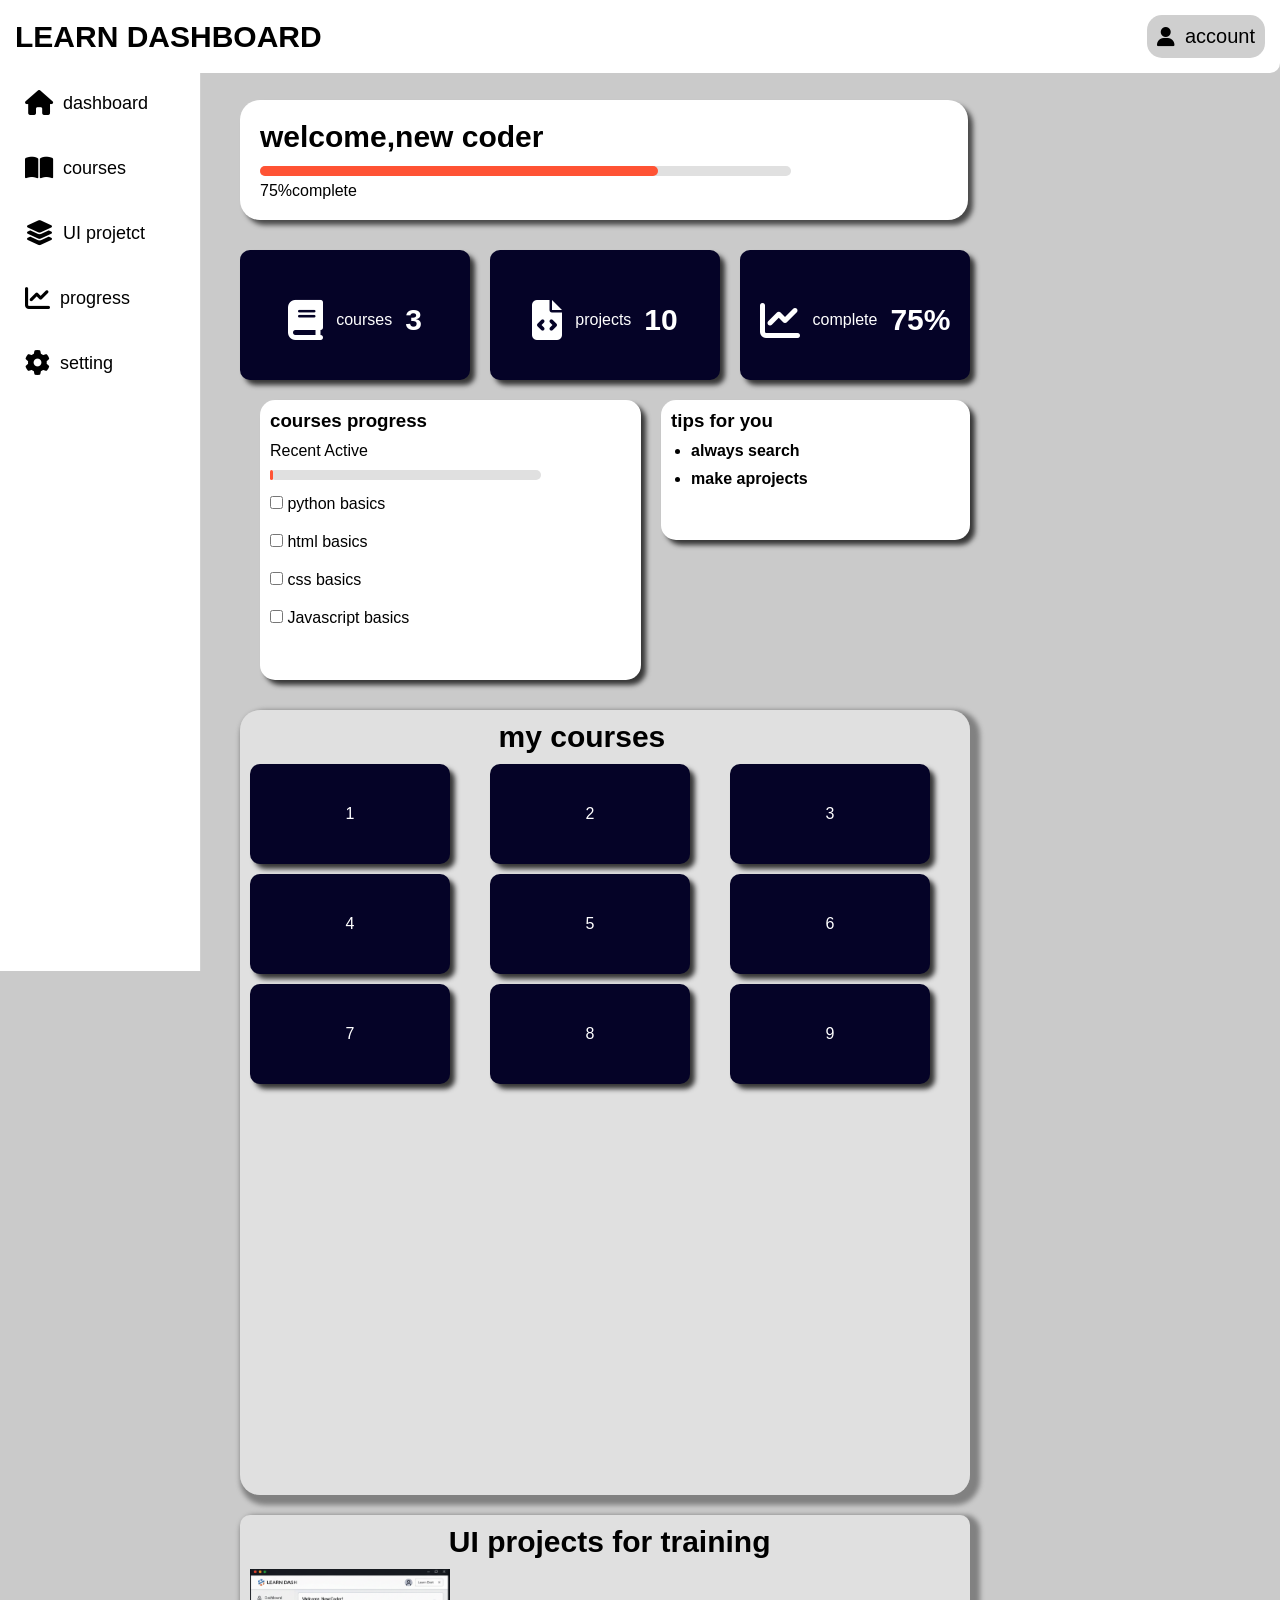
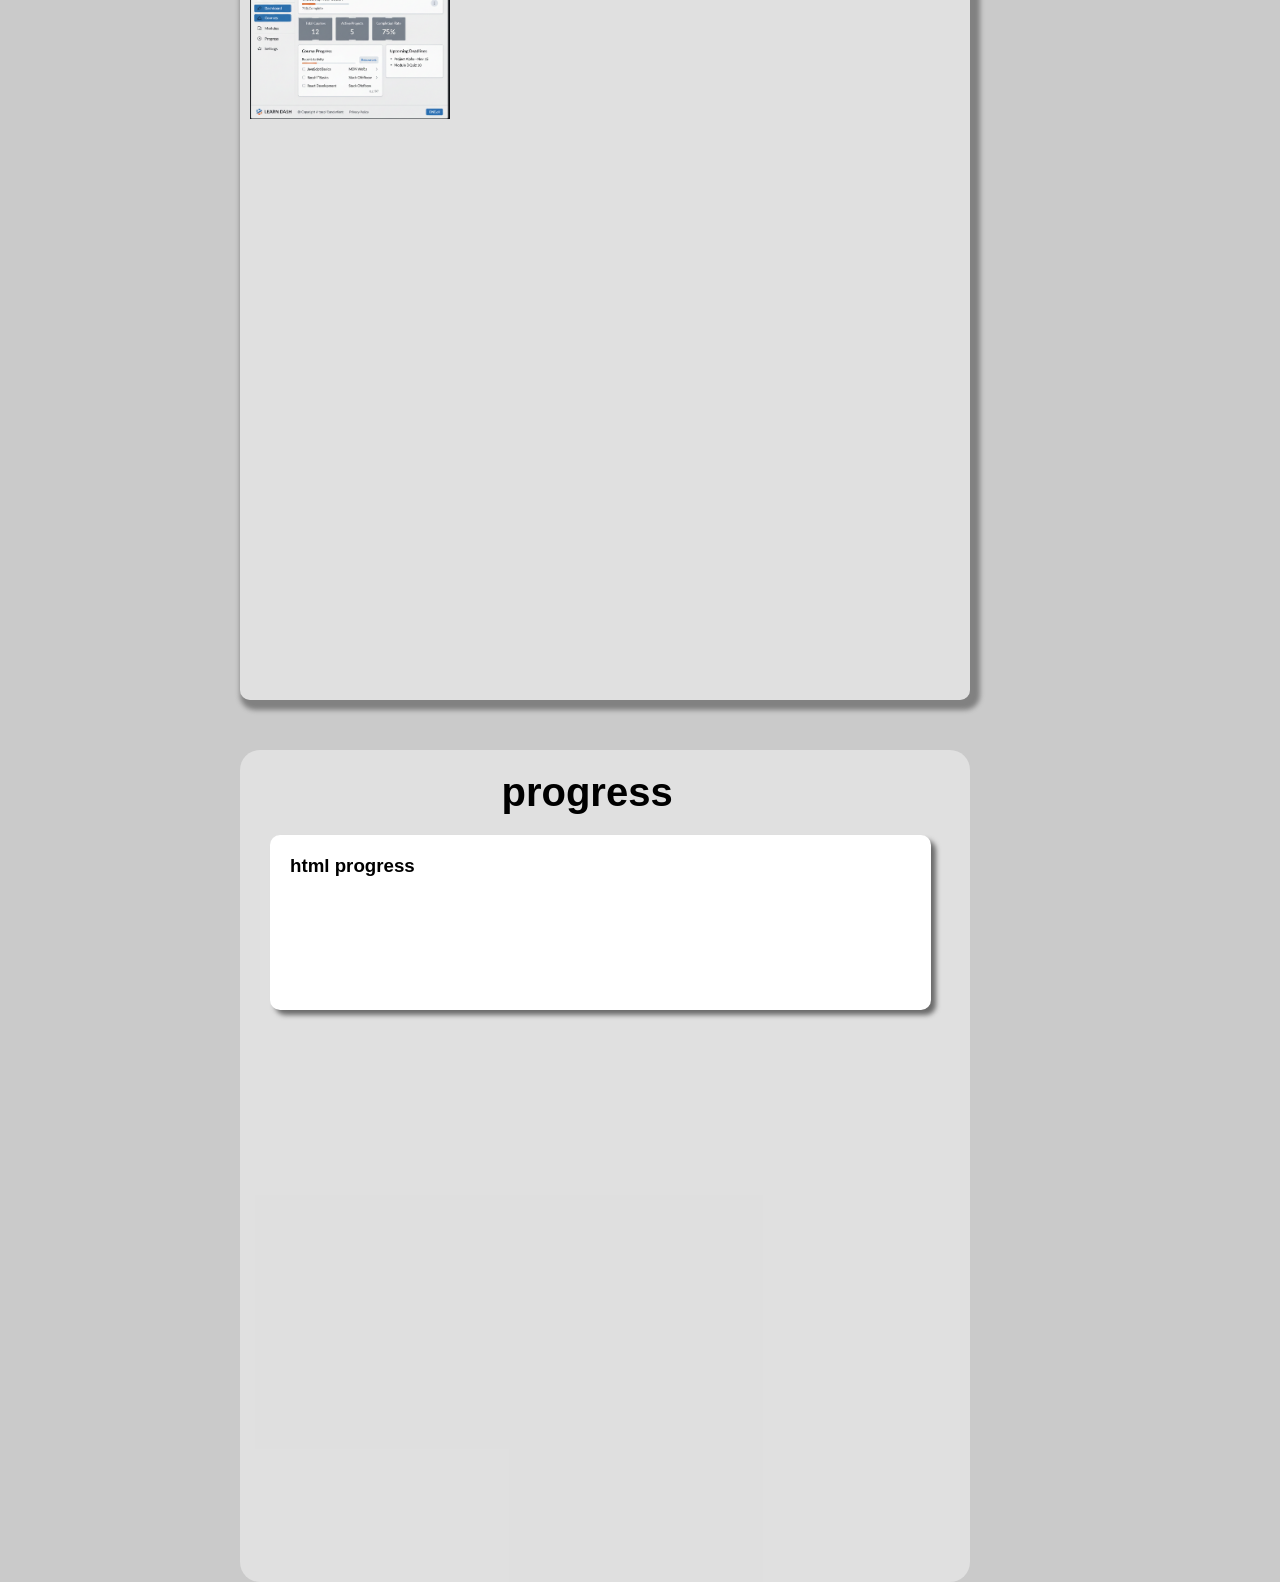
<file: index.html>
<!DOCTYPE html>
<html lang="en">

<head>
    <meta charset="UTF-8">
    <meta name="viewport" content="width=device-width, initial-scale=1.0">
    <link rel="stylesheet" href="style.css">
    <link rel="stylesheet" href="https://cdnjs.cloudflare.com/ajax/libs/font-awesome/6.5.0/css/all.min.css">
    <title>laerndashbord</title>
</head>

<body>
    <!-- nav bar -->
    <header>
        <h2>LEARN DASHBOARD</h2>
        <a class="account" href="#">
            <i class="fas fa-user"></i>
            <p>account</p>
        </a>
    </header>
    <!-- side bar -->
    <div class="content">
        <ul class="side-bar">
            <li>
                <a href="#">
                    <i class="fas fa-home"></i>
                    <p>dashboard</p>
                </a>
            </li>

            <li>
                <a href="#courses">
                    <i class="fas fa-book-open"></i>
                    <p>courses</p>
                </a>
            </li>

            <li>
                <a href="#projects">
                    <i class="fas fa-layer-group"></i>
                    <p> UI projetct</p>
                </a>
            </li>

            <li>
                <a href="#progress">
                    <i class="fas fa-chart-line"></i>
                    <p>progress</p>
                </a>
            </li>

            <li>
                <a href="#">
                    <i class="fas fa-gear"></i>
                    <p>setting</p>
                </a>
            </li>
        </ul>


        <div class="main-continer">
            <!-- complete -->

            <div class="complete">

                <h3>welcome,new coder</h3>

                <div class="progress">
                    <div class="continer">
                        <div class="progess-bar"></div>
                    </div>
                    <p>75%complete</p>
                </div>

            </div>


            <!-- cards -->
            <div class="cards">

                <div class="date">
                    <div class="box">
                        <i class="fas fa-book" id="user-icon"></i>
                        <p class="user">courses</p>
                        <span>3</span>
                    </div>
                </div>

                <div class="date">
                    <div class="box">
                        <i class="fas fa-file-code" id="user-icon"></i>
                        <p class="user">projects</p>
                        <span>10</span>
                    </div>
                </div>

                <div class="date">
                    <div class="box">
                        <i class="fas fa-chart-line" id="user-icon"></i>
                        <p class="user">complete</p>
                        <span>75%</span>
                    </div>
                </div>

            </div>


            <!-- cuorses progress -->
            <div class="courses-progress">
                <div class="check">

                    <h3>courses progress</h3>
                    <p>Recent Active</p>
                    <div class="continer">
                        <div class="progess-bar-courses" id="progressBar"></div>
                    </div>

                    <input type="checkbox" id="python" class="course-check">
                    <label for="#html">python basics</label>
                    <br>
                    <input type="checkbox" id="html" class="course-check">
                    <label for="#html">html basics</label>
                    <br>
                    <input type="checkbox" id="css" class="course-check">
                    <label for="#html">css basics</label>
                    <br>
                    <input type="checkbox" id="js" class="course-check" >
                    <label for="#html">Javascript basics</label>
                </div>


                <!-- teps -->
                <div class="teps">
                    <h3>tips for you</h3>
                    <ul class="tep">
                        <li>always search</li>
                        <li>make aprojects</li>
                    </ul>
                </div>
            </div>
            <section class="courses" id="courses">
                <h3>my courses</h3>
                <div class="grid">
                    <div class="course">1</div>
                    <div class="course">2</div>
                    <div class="course">3</div>
                    <div class="course">4</div>
                    <div class="course">5</div>
                    <div class="course">6</div>
                    <div class="course">7</div>
                    <div class="course">8</div>
                    <div class="course">9</div>
                </div>
            </section>

            <section class="projects" id="projects">
                
                <h3>UI projects for training</h3>
                
                <div class="project1"></div>
               
                <div class="grid">
                    <div class="project" id="project"><img src="learn-dashbaord.png"></div>
                </div>
            
            </section>

            <section class="progress-courses-bars">
                <h2>progress</h2>
                <div class="html-progress"><h3>html progress</h3></div>
            </section>
        </div>







        <script src="main-dash.js"></script>
</body>


</html>
</file>
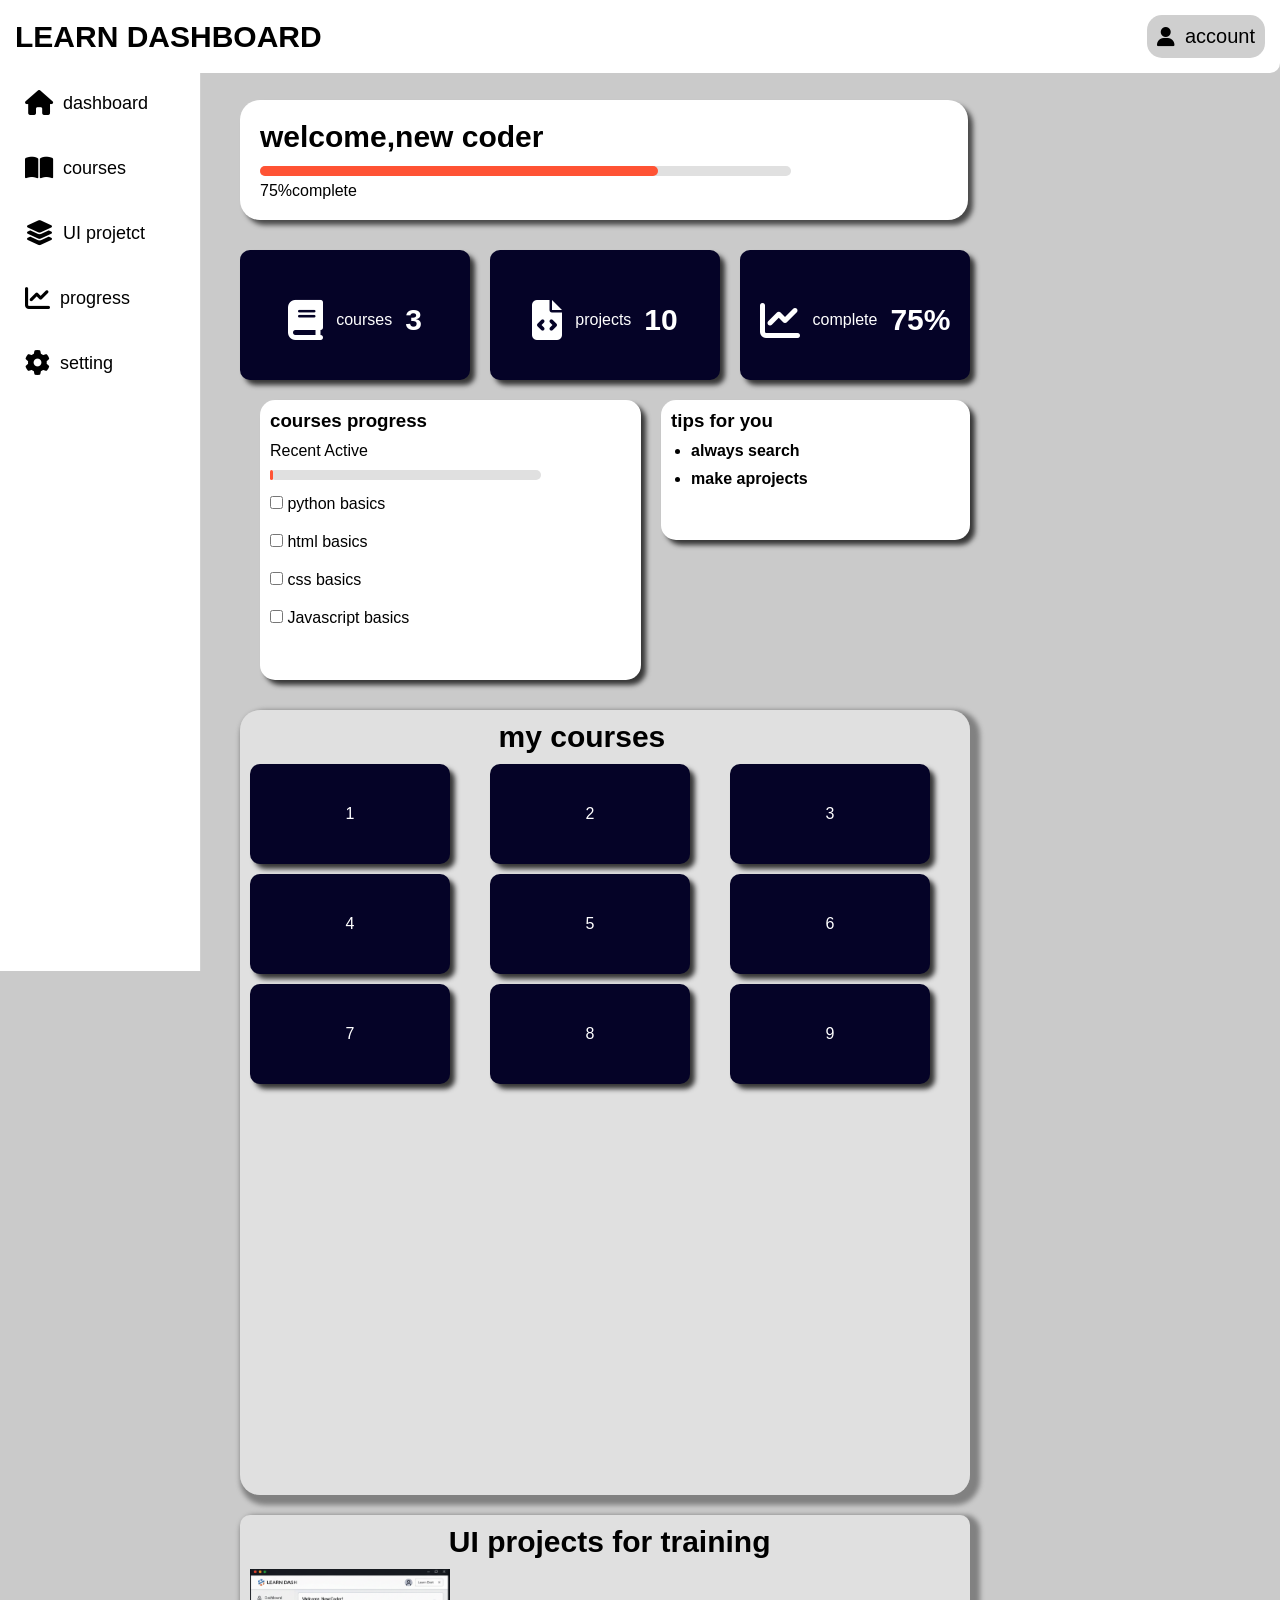
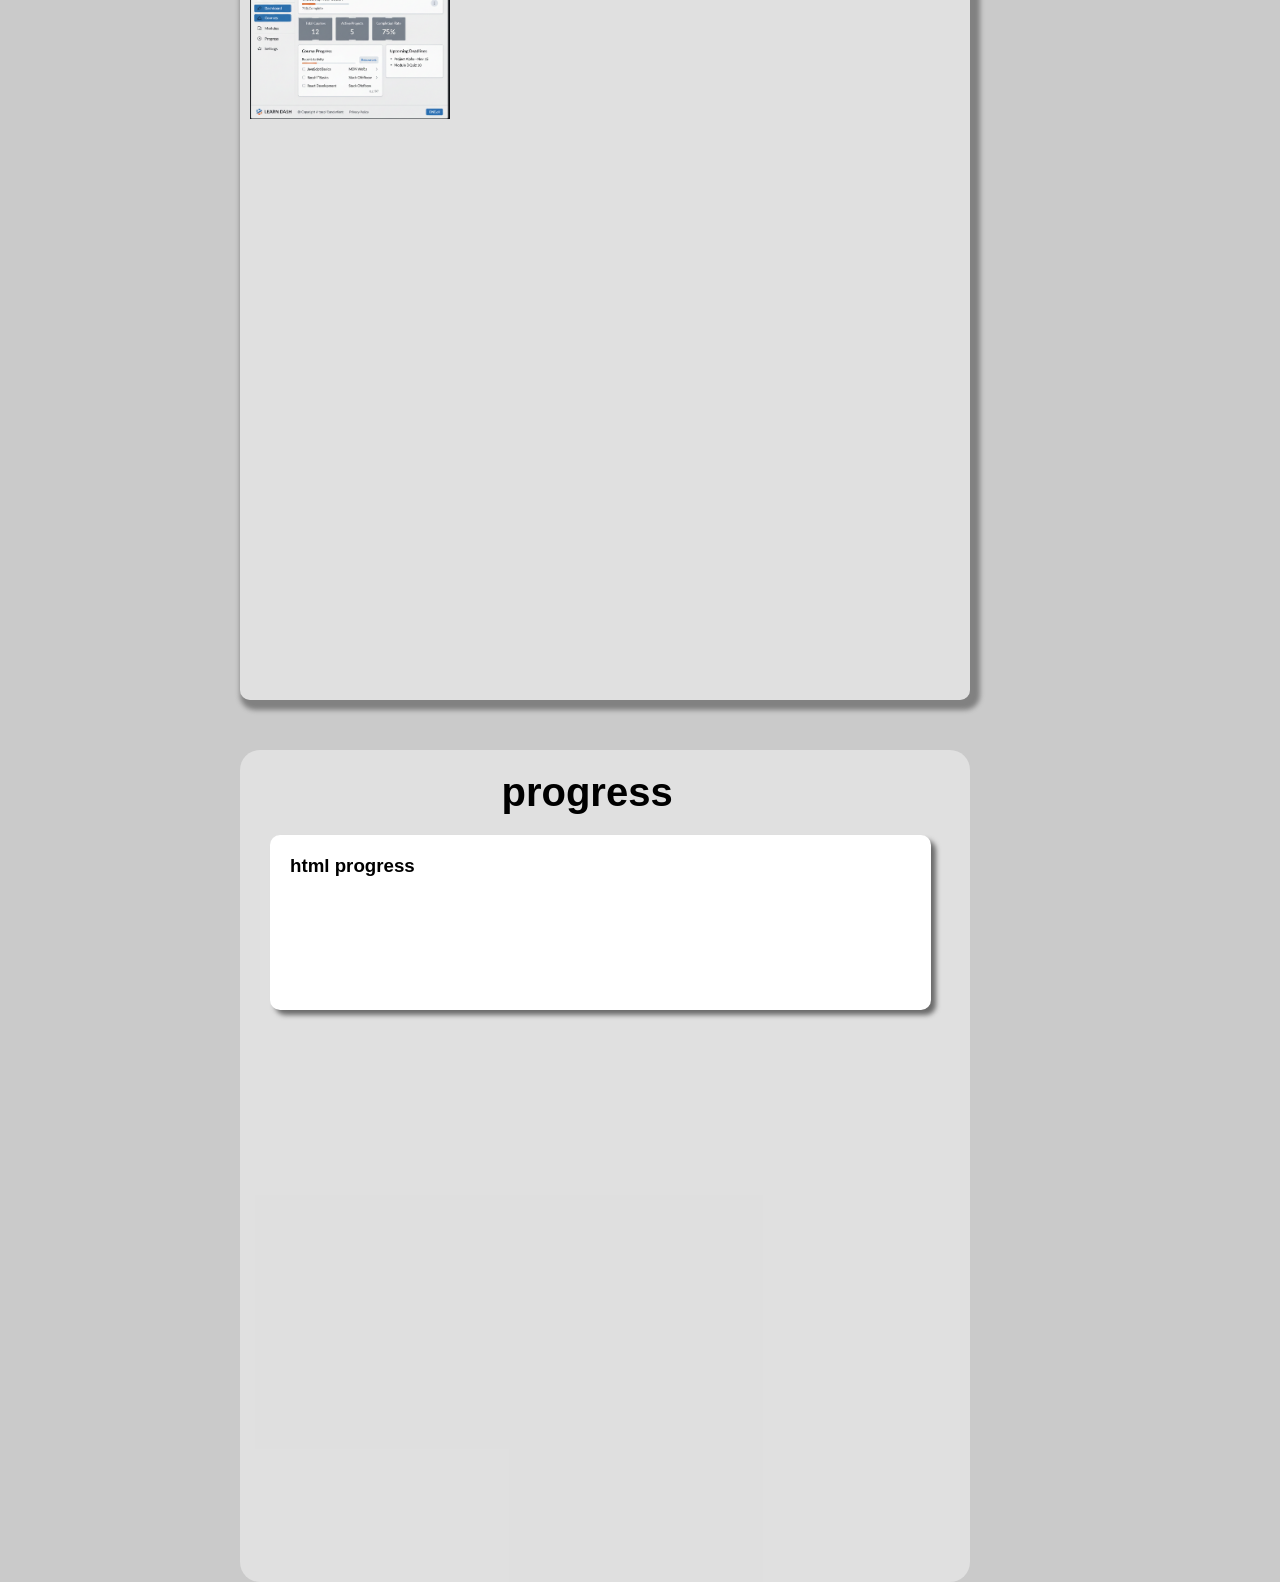
<file: dashboard.html>
<!DOCTYPE html>
<html lang="en">

<head>
    <meta charset="UTF-8">
    <meta name="viewport" content="width=device-width, initial-scale=1.0">
    <link rel="stylesheet" href="style-dashboard.css">
    <link rel="stylesheet" href="https://cdnjs.cloudflare.com/ajax/libs/font-awesome/6.5.0/css/all.min.css">
    <title>laerndashbord</title>
</head>

<body>
    <!-- nav bar -->
    <header>
        <h2>LEARN DASHBOARD</h2>
        <a class="account" href="#">
            <i class="fas fa-user"></i>
            <p>account</p>
        </a>
    </header>
    <!-- side bar -->
    <div class="content">
        <ul class="side-bar">
            <li>
                <a href="#">
                    <i class="fas fa-home"></i>
                    <p>dashboard</p>
                </a>
            </li>

            <li>
                <a href="#courses">
                    <i class="fas fa-book-open"></i>
                    <p>courses</p>
                </a>
            </li>

            <li>
                <a href="#projects">
                    <i class="fas fa-layer-group"></i>
                    <p> UI projetct</p>
                </a>
            </li>

            <li>
                <a href="#progress">
                    <i class="fas fa-chart-line"></i>
                    <p>progress</p>
                </a>
            </li>

            <li>
                <a href="#">
                    <i class="fas fa-gear"></i>
                    <p>setting</p>
                </a>
            </li>
        </ul>


        <div class="main-continer">
            <!-- complete -->

            <div class="complete">

                <h3>welcome,new coder</h3>

                <div class="progress">
                    <div class="continer">
                        <div class="progess-bar"></div>
                    </div>
                    <p>75%complete</p>
                </div>

            </div>


            <!-- cards -->
            <div class="cards">

                <div class="date">
                    <div class="box">
                        <i class="fas fa-book" id="user-icon"></i>
                        <p class="user">courses</p>
                        <span>3</span>
                    </div>
                </div>

                <div class="date">
                    <div class="box">
                        <i class="fas fa-file-code" id="user-icon"></i>
                        <p class="user">projects</p>
                        <span>10</span>
                    </div>
                </div>

                <div class="date">
                    <div class="box">
                        <i class="fas fa-chart-line" id="user-icon"></i>
                        <p class="user">complete</p>
                        <span>75%</span>
                    </div>
                </div>

            </div>


            <!-- cuorses progress -->
            <div class="courses-progress">
                <div class="check">

                    <h3>courses progress</h3>
                    <p>Recent Active</p>
                    <div class="continer">
                        <div class="progess-bar-courses" id="progressBar"></div>
                    </div>

                    <input type="checkbox" id="python" class="course-check">
                    <label for="#html">python basics</label>
                    <br>
                    <input type="checkbox" id="html" class="course-check">
                    <label for="#html">html basics</label>
                    <br>
                    <input type="checkbox" id="css" class="course-check">
                    <label for="#html">css basics</label>
                    <br>
                    <input type="checkbox" id="js" class="course-check" >
                    <label for="#html">Javascript basics</label>
                </div>


                <!-- teps -->
                <div class="teps">
                    <h3>tips for you</h3>
                    <ul class="tep">
                        <li>always search</li>
                        <li>make aprojects</li>
                    </ul>
                </div>
            </div>
            <section class="courses" id="courses">
                <h3>my courses</h3>
                <div class="grid">
                    <div class="course">1</div>
                    <div class="course">2</div>
                    <div class="course">3</div>
                    <div class="course">4</div>
                    <div class="course">5</div>
                    <div class="course">6</div>
                    <div class="course">7</div>
                    <div class="course">8</div>
                    <div class="course">9</div>
                </div>
            </section>

            <section class="projects" id="projects">
                
                <h3>UI projects for training</h3>
                
                <div class="project1"></div>
               
                <div class="grid">
                    <div class="project" id="project"><img src="learn-dashbaord.png"></div>
                </div>
            
            </section>

            <section class="progress-courses-bars">
                <h2>progress</h2>
                <div class="html-progress"><h3>html progress</h3></div>
            </section>
        </div>







        <script src="main-dash.js"></script>
</body>

</html>
</file>
<file: style.css>
*{
    padding: 0;
    margin: 0;
    font-family: sans-serif;
}

body{
    background-color: rgb(202, 202, 202);
}

/* nav bar start*/
header{
    display: flex;
    align-items: center;
    justify-content: space-between;
    padding: 15px;
    background-color: white;
    border-bottom-right-radius: 10px;
    font-size: 20px;
    font-weight: 400;
    position: fixed;
    right: 0;
    left: 0;
    top: 0;
    z-index: 1;
}

.account{
    display: flex;
    align-items: center;
    gap: 10px;
    background-color: rgb(207, 207, 207);
    padding: 10px;
    border-radius: 15px;
    text-decoration: none;
    color: black;
}
/* nav bar end */

/* side bar start */
.side-bar{
    background-color: rgb(255, 255, 255);
    width: 200px;
    min-height: 100vh;
    border-right: rgb(209, 209, 209) solid 1px;
    border-top: rgb(209, 209, 209) solid 1px;
    position: fixed;
    margin-top: 70px;
}

.side-bar li a {
    display: flex;
    align-items: center;
    gap: 10px;
    text-decoration: none;
    color: rgb(0, 0, 0);
    padding: 10px;
    margin-top: 10px;
    margin-bottom: 20px;
    border-radius: 20px;
    margin-right: 15px;
    margin-left: 15px;    
}

.side-bar li a:hover{
    background-color: rgb(98, 140, 255);
    color: rgb(243, 243, 243);
}

.side-bar li a i {
    font-size: 25px;
}

.side-bar li a  p {
    font-size: 18px;
}
/* side bar end */

/* welcome and progress */
.content{
    display: flex;
}

.complete{
    background-color: rgb(255, 255, 255);
    width: 97%;
    height: 100px;
    margin-top: 20px; 
    padding-top: 20px;
    padding-left: 20px;
    border-radius: 20px;
    box-shadow: 5px 5px 5px rgb(73, 73, 73);
}

.complete h3{
    font-size: 30px;
    margin-bottom: 12px;
}


.complete p{
    margin-bottom: 10px;
}

.main-continer{
    margin-left:240px;
    margin-top: 80px;
}

.continer{
    background-color:#e0e0e0;
    width: 75%;
    height: 10px;
    margin-bottom: 6px;
    border-radius: 20px;
}

.progess-bar{
    background-color:rgb(255, 83, 52);
    height: 10px;
    width: 75%;
    border-radius: 20px;
}

/* cards */
.box{
    background-color:rgb(5, 3, 39);
    min-width: 200px;
    height: 100px;
    padding:20px 15px ;
    margin-top: 30px;
    border-radius: 10px;
    display: flex;
    justify-content: center;
    align-items: center;
    gap: 13px;
    padding-bottom: 10px;
    transition: 0.3s ease-in-out;
    color: white;
    box-shadow: 5px 5px 5px rgb(54, 54, 54);
}

#user-icon{
    font-size: 40px;
}

.box:hover{
    transform: scale(1.1);
    
}

.date{
    display: flex;
    align-items: center;
    gap: 10px;
    flex-wrap: wrap;
    flex-basis: 200;
}

span{
    font-size: 30px;
    font-weight: bold;
}

.cards{
    display: flex;
    align-items: center;
    gap: 20px;
}
/* courses check */
.check{
    background-color:white;
    height: 260px;
    width: 50%;
    margin-top: 20px;
    padding: 10px;
    border-radius: 15px;
    margin-left: 20px;
    box-shadow: 5px 5px 5px rgb(54, 54, 54);
}

input[type="checkbox"]{
    accent-color:rgb(255, 83, 52);
}

#html,#css,#python,#js{
    margin-bottom: 15px;
    margin-top: 10px;
}

.courses-progress{
    display: flex;
    gap: 20px;
}

.check p, h3{
margin-bottom: 10px;
}

.progess-bar-courses{
    width: 1%;
    height: 100%;
    background-color: rgb(255, 83, 52);
    border-radius: 10px;
    transition:0.3s ease-in;
}
/* teps */
.teps{
    background-color: white;
    height: 120px;
    width: 40%;
    margin-top: 20px;
    padding: 10px;
    border-radius: 15px;
    box-shadow: 5px 5px 5px rgb(54, 54, 54);
}

.tep{
    margin-left: 20px;
    font-weight: bold;
}

.tep li {
    margin-top: 10px;
    margin-bottom: 10px;
}

.courses{
    background:rgba(255,255, 255, 0.4);
    height:85vh;
    margin-top: 30px;
    margin-bottom: 6px;
    padding: 10px;
    border-radius: 20px;
    scroll-margin-top: 90px;
    box-shadow: 5px 5px 5px 5px rgb(129, 129, 129);
}

.courses h3{
    margin-left:35%;
    font-size: 30px;
}

.courses .grid{
    display: grid;
    grid-template-columns: repeat(3,1fr);
    grid-template-rows: repeat(3,1fr);
    gap: 10px;
}

.course{
    background-color:rgb(5, 3, 39);
    height: 100px;
    width: 200px;
    display: grid;
    place-items: center;
    color: white;
    box-shadow: 5px 5px 5px rgb(54, 54, 54);
    border-radius: 10px;
    transition: 0.3s ease-in-out;
}

.course:hover{
    transform: scale(1.1);
    background-color: rgb(8, 6, 54);
}

.projects{
    background:rgba(255, 255,255,0.4);
    height: 85vh;
    color: rgb(0, 0, 0);
    border-radius: 10px;
    padding: 10px;
    margin-top: 20px;
    scroll-margin-top: 80px;
    margin-bottom: 50px;
    box-shadow: 5px 5px 5px 5px rgb(129, 129, 129);

}

.projects h3{
    margin-left:28%;
    font-size: 30px;
}

.projects .grid{
    display: grid;
    grid-template-columns: repeat(3,1fr);
    grid-template-rows: repeat(3,1fr);
    gap: 20px;
}

.project{
    width: 200px;
    height: 150px;
    background: black;
    cursor: pointer;
}

.fullscreen{
    position: fixed;
    top: 0;
    left: 0;
    width: 100vw;
    height: 100vh;
    z-index: 999;
}
img{
    width: 100%;
    height: 100%;
}

.progress-courses-bars{
    background:rgba(255, 255, 255, 0.4) ;
    height: 88vh;
    padding: 20px;
    border-radius:20px;
}


.progress-courses-bars h2{
    margin-left:35%;
    font-size: 40px;
}

.html-progress{
    margin-left: 10px;
    background-color: white;
    width:90%;
    height: 135px;
    padding: 20px;
    margin-top: 20px;
    border-radius: 10px;
    box-shadow: 5px 5px 5px rgb(107, 107, 107);
}
</file>
<file: style-dashboard.css>
*{
    padding: 0;
    margin: 0;
    font-family: sans-serif;
}

body{
    background-color: rgb(202, 202, 202);
}

/* nav bar start*/
header{
    display: flex;
    align-items: center;
    justify-content: space-between;
    padding: 15px;
    background-color: white;
    border-bottom-right-radius: 10px;
    font-size: 20px;
    font-weight: 400;
    position: fixed;
    right: 0;
    left: 0;
    top: 0;
    z-index: 1;
}

.account{
    display: flex;
    align-items: center;
    gap: 10px;
    background-color: rgb(207, 207, 207);
    padding: 10px;
    border-radius: 15px;
    text-decoration: none;
    color: black;
}
/* nav bar end */

/* side bar start */
.side-bar{
    background-color: rgb(255, 255, 255);
    width: 200px;
    min-height: 100vh;
    border-right: rgb(209, 209, 209) solid 1px;
    border-top: rgb(209, 209, 209) solid 1px;
    position: fixed;
    margin-top: 70px;
}

.side-bar li a {
    display: flex;
    align-items: center;
    gap: 10px;
    text-decoration: none;
    color: rgb(0, 0, 0);
    padding: 10px;
    margin-top: 10px;
    margin-bottom: 20px;
    border-radius: 20px;
    margin-right: 15px;
    margin-left: 15px;    
}

.side-bar li a:hover{
    background-color: rgb(98, 140, 255);
    color: rgb(243, 243, 243);
}

.side-bar li a i {
    font-size: 25px;
}

.side-bar li a  p {
    font-size: 18px;
}
/* side bar end */

/* welcome and progress */
.content{
    display: flex;
}

.complete{
    background-color: rgb(255, 255, 255);
    width: 97%;
    height: 100px;
    margin-top: 20px; 
    padding-top: 20px;
    padding-left: 20px;
    border-radius: 20px;
    box-shadow: 5px 5px 5px rgb(73, 73, 73);
}

.complete h3{
    font-size: 30px;
    margin-bottom: 12px;
}


.complete p{
    margin-bottom: 10px;
}

.main-continer{
    margin-left:240px;
    margin-top: 80px;
}

.continer{
    background-color:#e0e0e0;
    width: 75%;
    height: 10px;
    margin-bottom: 6px;
    border-radius: 20px;
}

.progess-bar{
    background-color:rgb(255, 83, 52);
    height: 10px;
    width: 75%;
    border-radius: 20px;
}

/* cards */
.box{
    background-color:rgb(5, 3, 39);
    min-width: 200px;
    height: 100px;
    padding:20px 15px ;
    margin-top: 30px;
    border-radius: 10px;
    display: flex;
    justify-content: center;
    align-items: center;
    gap: 13px;
    padding-bottom: 10px;
    transition: 0.3s ease-in-out;
    color: white;
    box-shadow: 5px 5px 5px rgb(54, 54, 54);
}

#user-icon{
    font-size: 40px;
}

.box:hover{
    transform: scale(1.1);
    
}

.date{
    display: flex;
    align-items: center;
    gap: 10px;
    flex-wrap: wrap;
    flex-basis: 200;
}

span{
    font-size: 30px;
    font-weight: bold;
}

.cards{
    display: flex;
    align-items: center;
    gap: 20px;
}
/* courses check */
.check{
    background-color:white;
    height: 260px;
    width: 50%;
    margin-top: 20px;
    padding: 10px;
    border-radius: 15px;
    margin-left: 20px;
    box-shadow: 5px 5px 5px rgb(54, 54, 54);
}

input[type="checkbox"]{
    accent-color:rgb(255, 83, 52);
}

#html,#css,#python,#js{
    margin-bottom: 15px;
    margin-top: 10px;
}

.courses-progress{
    display: flex;
    gap: 20px;
}

.check p, h3{
margin-bottom: 10px;
}

.progess-bar-courses{
    width: 1%;
    height: 100%;
    background-color: rgb(255, 83, 52);
    border-radius: 10px;
    transition:0.3s ease-in;
}
/* teps */
.teps{
    background-color: white;
    height: 120px;
    width: 40%;
    margin-top: 20px;
    padding: 10px;
    border-radius: 15px;
    box-shadow: 5px 5px 5px rgb(54, 54, 54);
}

.tep{
    margin-left: 20px;
    font-weight: bold;
}

.tep li {
    margin-top: 10px;
    margin-bottom: 10px;
}

.courses{
    background:rgba(255,255, 255, 0.4);
    height:85vh;
    margin-top: 30px;
    margin-bottom: 6px;
    padding: 10px;
    border-radius: 20px;
    scroll-margin-top: 90px;
    box-shadow: 5px 5px 5px 5px rgb(129, 129, 129);
}

.courses h3{
    margin-left:35%;
    font-size: 30px;
}

.courses .grid{
    display: grid;
    grid-template-columns: repeat(3,1fr);
    grid-template-rows: repeat(3,1fr);
    gap: 10px;
}

.course{
    background-color:rgb(5, 3, 39);
    height: 100px;
    width: 200px;
    display: grid;
    place-items: center;
    color: white;
    box-shadow: 5px 5px 5px rgb(54, 54, 54);
    border-radius: 10px;
    transition: 0.3s ease-in-out;
}

.course:hover{
    transform: scale(1.1);
    background-color: rgb(8, 6, 54);
}

.projects{
    background:rgba(255, 255,255,0.4);
    height: 85vh;
    color: rgb(0, 0, 0);
    border-radius: 10px;
    padding: 10px;
    margin-top: 20px;
    scroll-margin-top: 80px;
    margin-bottom: 50px;
    box-shadow: 5px 5px 5px 5px rgb(129, 129, 129);

}

.projects h3{
    margin-left:28%;
    font-size: 30px;
}

.projects .grid{
    display: grid;
    grid-template-columns: repeat(3,1fr);
    grid-template-rows: repeat(3,1fr);
    gap: 20px;
}

.project{
    width: 200px;
    height: 150px;
    background: black;
    cursor: pointer;
}

.fullscreen{
    position: fixed;
    top: 0;
    left: 0;
    width: 100vw;
    height: 100vh;
    z-index: 999;
}
img{
    width: 100%;
    height: 100%;
}

.progress-courses-bars{
    background:rgba(255, 255, 255, 0.4) ;
    height: 88vh;
    padding: 20px;
    border-radius:20px;
}


.progress-courses-bars h2{
    margin-left:35%;
    font-size: 40px;
}

.html-progress{
    margin-left: 10px;
    background-color: white;
    width:90%;
    height: 135px;
    padding: 20px;
    margin-top: 20px;
    border-radius: 10px;
    box-shadow: 5px 5px 5px rgb(107, 107, 107);
}
</file>
